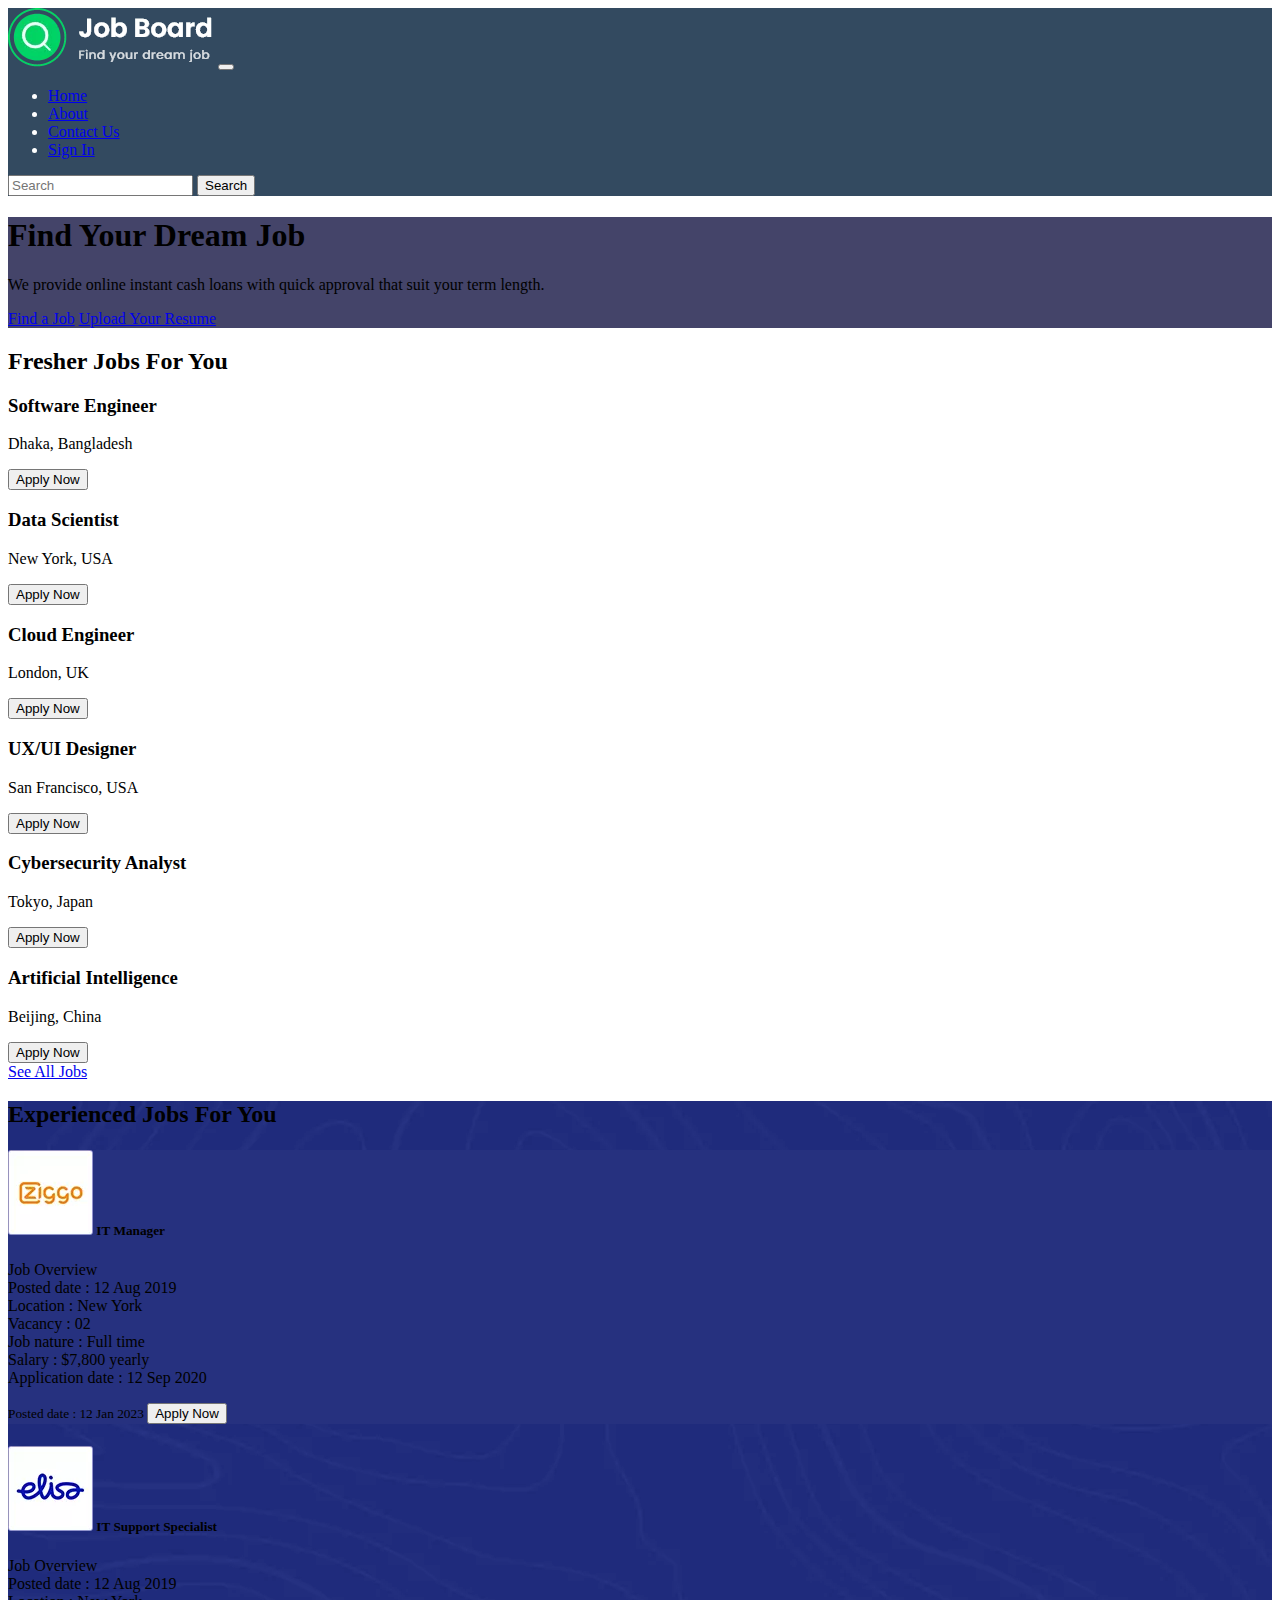
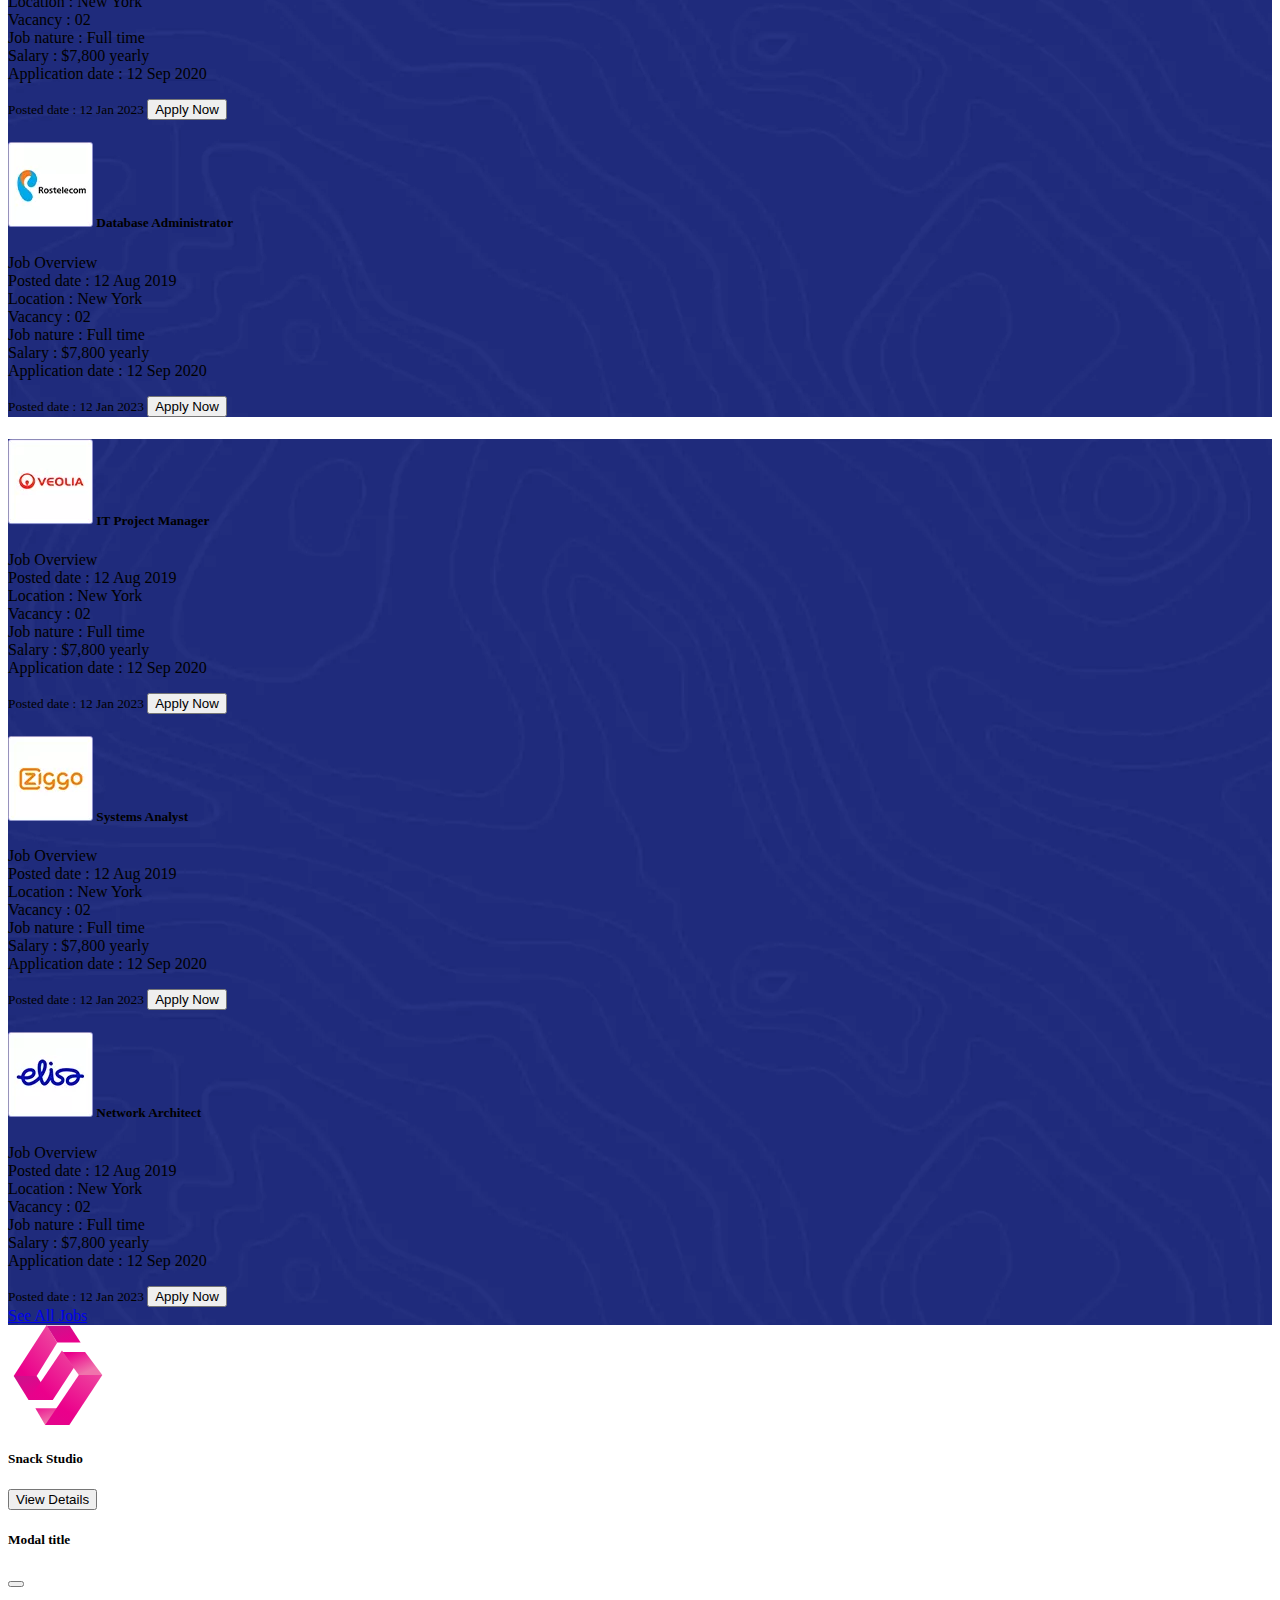
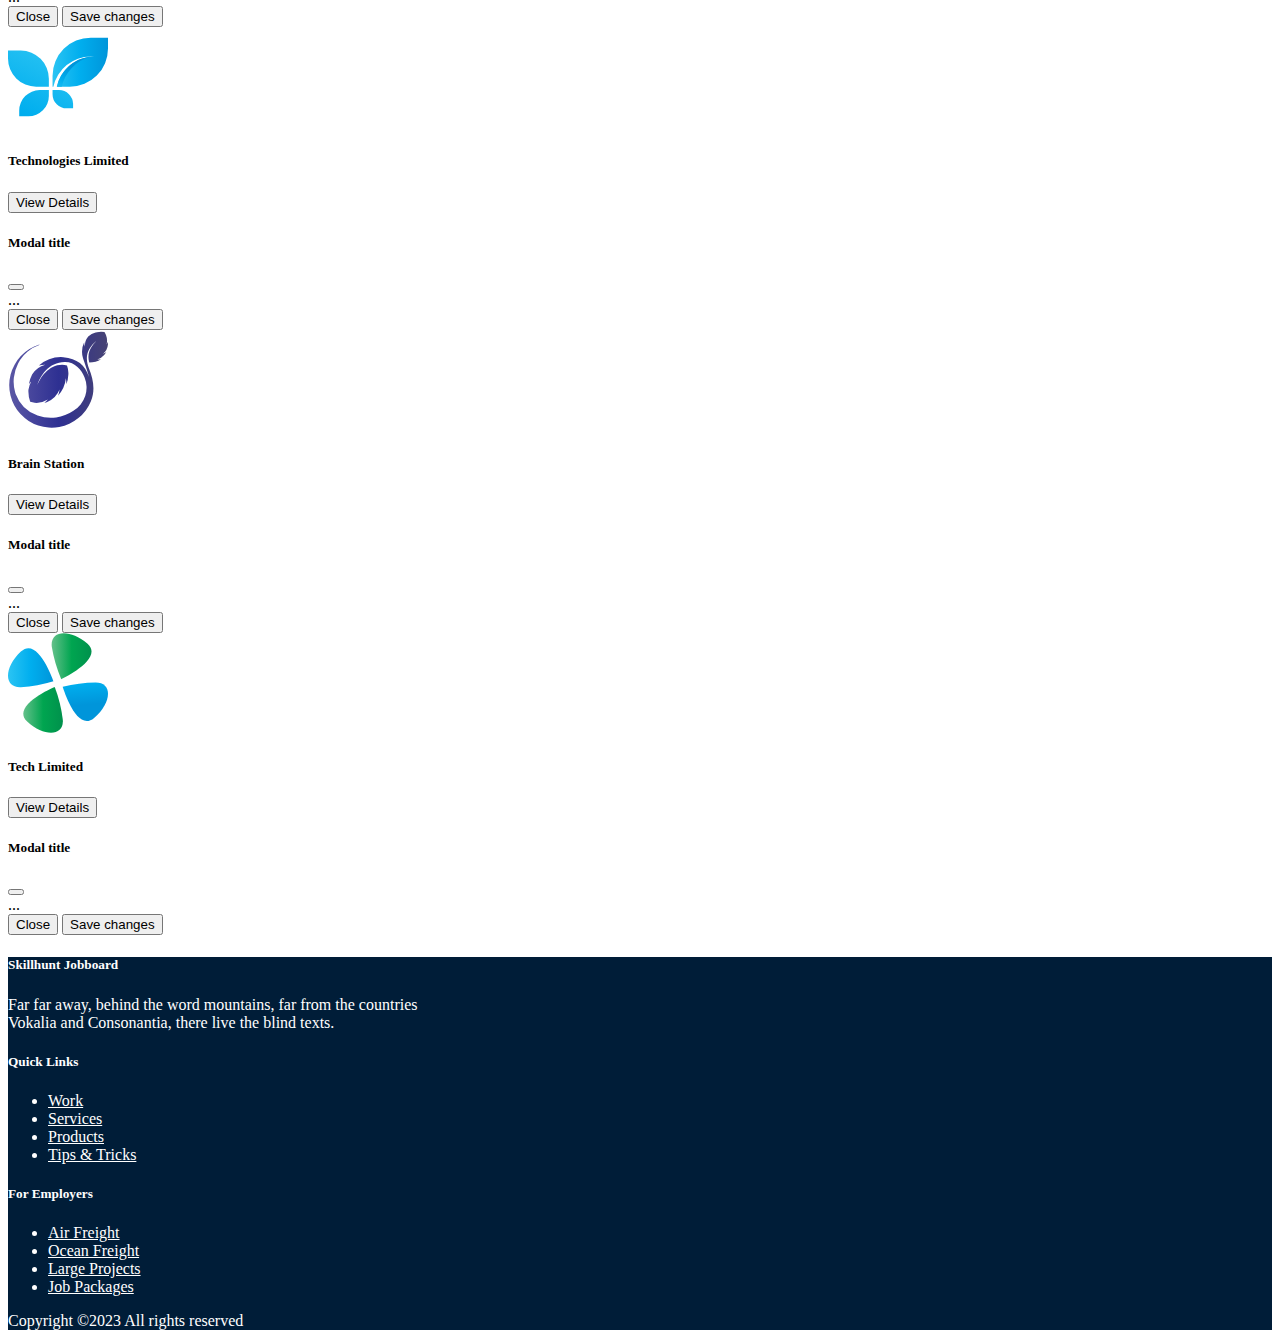
<file: index.html>
<!DOCTYPE html>
<html lang="en">
  <head>
    <!-- Required meta tags -->
    <meta charset="utf-8" />
    <meta name="viewport" content="width=device-width, initial-scale=1" />
    <link rel="stylesheet" href="style.css" />
    <!-- Bootstrap CSS -->
    <link href="https://cdn.jsdelivr.net/npm/bootstrap@5.0.2/dist/css/bootstrap.min.css" rel="stylesheet" integrity="sha384-EVSTQN3/azprG1Anm3QDgpJLIm9Nao0Yz1ztcQTwFspd3yD65VohhpuuCOmLASjC" crossorigin="anonymous" />

    <title>Job Board</title>
  </head>
  <body>
    <!-- This is navbar start -->
    <nav class="navbar navbar-expand-lg navbar-light px-4">
      <div class="container-fluid">
        <!-- <a class="navbar-brand" href="#">Job Portal</a> -->
        <img src="logo.webp" alt="Job Board" class="navbar-brand" />
        <button class="navbar-toggler" type="button" data-bs-toggle="collapse" data-bs-target="#navbarSupportedContent" aria-controls="navbarSupportedContent" aria-expanded="false" aria-label="Toggle navigation">
          <span class="navbar-toggler-icon"></span>
        </button>
        <div class="collapse navbar-collapse" id="navbarSupportedContent">
          <ul class="navbar-nav me-auto mb-2 mb-lg-0 text-white">
            <li class="nav-item">
              <a class="nav-link active text-white text-uppercase" aria-current="page" href="#">Home</a>
            </li>
            <li class="nav-item">
              <a class="nav-link active text-white text-uppercase" aria-current="page" href="/about/about.html">About</a>
            </li>
            <li class="nav-item">
              <a class="nav-link active text-white text-uppercase" aria-current="page" href="contact/index.html">Contact Us</a>
            </li>
            <li class="nav-item">
              <a class="nav-link active text-white text-uppercase" aria-current="page" href="/login/index.html">Sign In</a>
            </li>
          </ul>
          <form class="d-flex">
            <input class="form-control me-2" type="search" placeholder="Search" aria-label="Search" />
            <button class="btn btn-outline-success" type="submit">Search</button>
          </form>
        </div>
      </div>
    </nav>
    <!-- This is navbar end -->

    <!-- This is headerr start -->
    <header>
      <div class="card text-center text-white header">
        <div class="card-body header pt-5 pb-5">
          <h1 class="card-title">Find Your Dream Job</h1>
          <p class="card-text">We provide online instant cash loans with quick approval that suit your term length.</p>
          <a href="#" class="btn btn-primary">Find a Job</a>
          <a href="#" class="btn bg-success text-white">Upload Your Resume</a>
        </div>
      </div>
    </header>

    <!-- This is Fresher jobs Start -->

    <section class="experienced-jobs mt-5 mb-5 fresher">
      <div class="container">
        <h2 class="section-heading text-center mb-5">Fresher Jobs For You</h2>
        <div class="row">
          <div class="col-md-4 mb-4">
            <div class="job-card text-center">
              <h3 class="job-title mb-3">Software Engineer</h3>
              <p class="job-location mb-3">Dhaka, Bangladesh</p>
              <button class="btn btn-primary btn-lg mb-3">Apply Now</button>
            </div>
          </div>
          <div class="col-md-4 mb-4">
            <div class="job-card text-center">
              <h3 class="job-title mb-3">Data Scientist</h3>
              <p class="job-location mb-3">New York, USA</p>
              <button class="btn btn-primary btn-lg mb-3">Apply Now</button>
            </div>
          </div>
          <div class="col-md-4 mb-4">
            <div class="job-card text-center">
              <h3 class="job-title mb-3">Cloud Engineer</h3>
              <p class="job-location mb-3">London, UK</p>
              <button class="btn btn-primary btn-lg mb-3">Apply Now</button>
            </div>
          </div>
          <div class="col-md-4 mb-4">
            <div class="job-card text-center">
              <h3 class="job-title mb-3">UX/UI Designer</h3>
              <p class="job-location mb-3">San Francisco, USA</p>
              <button class="btn btn-primary btn-lg mb-3">Apply Now</button>
            </div>
          </div>
          <div class="col-md-4 mb-4">
            <div class="job-card text-center">
              <h3 class="job-title mb-3">Cybersecurity Analyst</h3>
              <p class="job-location mb-3">Tokyo, Japan</p>
              <button class="btn btn-primary btn-lg mb-3">Apply Now</button>
            </div>
          </div>
          <div class="col-md-4 mb-4">
            <div class="job-card text-center">
              <h3 class="job-title mb-3">Artificial Intelligence</h3>
              <p class="job-location mb-3">Beijing, China</p>
              <button class="btn btn-primary btn-lg mb-3">Apply Now</button>
            </div>
          </div>
        </div>
      </div>
      <div class="text-center mt-5">
        <a href="#" class="btn btn-outline-primary btn-lg">See All Jobs </a>
      </div>
    </section>

    <!-- This is Experienced Jobs section  -->
    <section class="experienced">
      <h2 class="section-heading text-center pb-5 pt-5 text-white">Experienced Jobs For You</h2>
      <div class="row row-cols-1 row-cols-md-3 g-4 mx-5 pb-5">
        <div class="col expJob">
          <div class="card h-100">
            <div class="card-body">
              <h5 class="card-title"><img src="img/1.webp" alt="" srcset="" /> IT Manager</h5>
              <p class="card-text">
                Job Overview <br />
                Posted date : 12 Aug 2019 <br />
                Location : New York <br />
                Vacancy : 02 <br />
                Job nature : Full time <br />
                Salary : $7,800 yearly <br />
                Application date : 12 Sep 2020
              </p>
            </div>
            <div class="card-footer">
              <small class="text-muted">Posted date : 12 Jan 2023 <button class="btn btn-success ms-5">Apply Now</button> </small>
            </div>
          </div>
        </div>
        <div class="col">
          <div class="card h-100 exp-job">
            <div class="card-body">
              <h5 class="card-title"><img src="img/2.webp" alt="" srcset="" /> IT Support Specialist</h5>
              <p class="card-text">
                Job Overview <br />
                Posted date : 12 Aug 2019 <br />
                Location : New York <br />
                Vacancy : 02 <br />
                Job nature : Full time <br />
                Salary : $7,800 yearly <br />
                Application date : 12 Sep 2020
              </p>
            </div>
            <div class="card-footer">
              <small class="text-muted">Posted date : 12 Jan 2023 <button class="btn btn-success ms-5">Apply Now</button> </small>
            </div>
          </div>
        </div>
        <div class="col">
          <div class="card h-100 exp-job">
            <div class="card-body">
              <h5 class="card-title"><img src="img/3.webp" alt="" srcset="" /> Database Administrator</h5>
              <p class="card-text">
                Job Overview <br />
                Posted date : 12 Aug 2019 <br />
                Location : New York <br />
                Vacancy : 02 <br />
                Job nature : Full time <br />
                Salary : $7,800 yearly <br />
                Application date : 12 Sep 2020
              </p>
            </div>
            <div class="card-footer">
              <small class="text-muted">Posted date : 12 Jan 2023 <button class="btn btn-success ms-5">Apply Now</button> </small>
            </div>
          </div>
        </div>
      </div>
    </section>
    <section class="experienced pb-5">
      <div class="row row-cols-1 row-cols-md-3 g-4 mx-5">
        <div class="col">
          <div class="card h-100 exp-job">
            <div class="card-body">
              <h5 class="card-title"><img src="img/4.webp" alt="" srcset="" /> IT Project Manager</h5>
              <p class="card-text">
                Job Overview <br />
                Posted date : 12 Aug 2019 <br />
                Location : New York <br />
                Vacancy : 02 <br />
                Job nature : Full time <br />
                Salary : $7,800 yearly <br />
                Application date : 12 Sep 2020
              </p>
            </div>
            <div class="card-footer">
              <small class="text-muted">Posted date : 12 Jan 2023 <button class="btn btn-success ms-5">Apply Now</button> </small>
            </div>
          </div>
        </div>
        <div class="col">
          <div class="card h-100 exp-job">
            <div class="card-body">
              <h5 class="card-title"><img src="img/1.webp" alt="" srcset="" /> Systems Analyst</h5>
              <p class="card-text">
                Job Overview <br />
                Posted date : 12 Aug 2019 <br />
                Location : New York <br />
                Vacancy : 02 <br />
                Job nature : Full time <br />
                Salary : $7,800 yearly <br />
                Application date : 12 Sep 2020
              </p>
            </div>
            <div class="card-footer">
              <small class="text-muted">Posted date : 12 Jan 2023 <button class="btn btn-success ms-5">Apply Now</button> </small>
            </div>
          </div>
        </div>
        <div class="col">
          <div class="card h-100 exp-job">
            <div class="card-body">
              <h5 class="card-title"><img src="img/2.webp" alt="" srcset="" /> Network Architect</h5>
              <p class="card-text">
                Job Overview <br />
                Posted date : 12 Aug 2019 <br />
                Location : New York <br />
                Vacancy : 02 <br />
                Job nature : Full time <br />
                Salary : $7,800 yearly <br />
                Application date : 12 Sep 2020
              </p>
            </div>
            <div class="card-footer">
              <small class="text-muted">Posted date : 12 Jan 2023 <button class="btn btn-success ms-5">Apply Now</button> </small>
            </div>
          </div>
        </div>
        <div class="text-center mt-5">
          <a href="#" class="btn btn-outline-primary text-center">See All Jobs </a>
        </div>
      </div>
    </section>

    <section>
      <div class="row row-cols-1 row-cols-md-4 g-4 mx-5 pt-5 pb-5">
        <div class="col">
          <div class="card align-item-center ps-5 pt-4">
            <img src="icon/1.svg" class="card-img-top" alt="..." style="width: 100px; height: 100px" />
            <div class="card-body">
              <h5 class="card-title">Snack Studio</h5>
              <p class="card-text">
                <!-- Button trigger modal -->
                <button type="button" class="btn btn-primary" data-bs-toggle="modal" data-bs-target="#exampleModal">View Details</button>

                <!-- Modal -->
              </p>

              <div class="modal fade" id="exampleModal" tabindex="-1" aria-labelledby="exampleModalLabel" aria-hidden="true">
                <div class="modal-dialog">
                  <div class="modal-content">
                    <div class="modal-header">
                      <h5 class="modal-title" id="exampleModalLabel">Modal title</h5>
                      <button type="button" class="btn-close" data-bs-dismiss="modal" aria-label="Close"></button>
                    </div>
                    <div class="modal-body">...</div>
                    <div class="modal-footer">
                      <button type="button" class="btn btn-secondary" data-bs-dismiss="modal">Close</button>
                      <button type="button" class="btn btn-primary">Save changes</button>
                    </div>
                  </div>
                </div>
              </div>
            </div>
          </div>
        </div>
        <div class="col">
          <div class="card align-item-center ps-5 pt-4">
            <img src="icon/2.svg" class="card-img-top" alt="..." style="width: 100px; height: 100px" />
            <div class="card-body">
              <h5 class="card-title">Technologies Limited</h5>
              <p class="card-text">
                <!-- Button trigger modal -->
                <button type="button" class="btn btn-primary" data-bs-toggle="modal" data-bs-target="#exampleModal">View Details</button>

                <!-- Modal -->
              </p>

              <div class="modal fade" id="exampleModal" tabindex="-1" aria-labelledby="exampleModalLabel" aria-hidden="true">
                <div class="modal-dialog">
                  <div class="modal-content">
                    <div class="modal-header">
                      <h5 class="modal-title" id="exampleModalLabel">Modal title</h5>
                      <button type="button" class="btn-close" data-bs-dismiss="modal" aria-label="Close"></button>
                    </div>
                    <div class="modal-body">...</div>
                    <div class="modal-footer">
                      <button type="button" class="btn btn-secondary" data-bs-dismiss="modal">Close</button>
                      <button type="button" class="btn btn-primary">Save changes</button>
                    </div>
                  </div>
                </div>
              </div>
            </div>
          </div>
        </div>
        <div class="col">
          <div class="card align-item-center ps-5 pt-4">
            <img src="icon/3.svg" class="card-img-top" alt="..." style="width: 100px; height: 100px" />
            <div class="card-body">
              <h5 class="card-title">Brain Station</h5>
              <p class="card-text">
                <!-- Button trigger modal -->
                <button type="button" class="btn btn-primary" data-bs-toggle="modal" data-bs-target="#exampleModal">View Details</button>

                <!-- Modal -->
              </p>

              <div class="modal fade" id="exampleModal" tabindex="-1" aria-labelledby="exampleModalLabel" aria-hidden="true">
                <div class="modal-dialog">
                  <div class="modal-content">
                    <div class="modal-header">
                      <h5 class="modal-title" id="exampleModalLabel">Modal title</h5>
                      <button type="button" class="btn-close" data-bs-dismiss="modal" aria-label="Close"></button>
                    </div>
                    <div class="modal-body">...</div>
                    <div class="modal-footer">
                      <button type="button" class="btn btn-secondary" data-bs-dismiss="modal">Close</button>
                      <button type="button" class="btn btn-primary">Save changes</button>
                    </div>
                  </div>
                </div>
              </div>
            </div>
          </div>
        </div>
        <div class="col">
          <div class="card align-item-center ps-5 pt-4">
            <img src="icon/4.svg" class="card-img-top" alt="..." style="width: 100px; height: 100px" />
            <div class="card-body">
              <h5 class="card-title">Tech Limited</h5>
              <p class="card-text">
                <!-- Button trigger modal -->
                <button type="button" class="btn btn-primary" data-bs-toggle="modal" data-bs-target="#exampleModal">View Details</button>

                <!-- Modal -->
              </p>

              <div class="modal fade" id="exampleModal" tabindex="-1" aria-labelledby="exampleModalLabel" aria-hidden="true">
                <div class="modal-dialog">
                  <div class="modal-content">
                    <div class="modal-header">
                      <h5 class="modal-title" id="exampleModalLabel">Modal title</h5>
                      <button type="button" class="btn-close" data-bs-dismiss="modal" aria-label="Close"></button>
                    </div>
                    <div class="modal-body">...</div>
                    <div class="modal-footer">
                      <button type="button" class="btn btn-secondary" data-bs-dismiss="modal">Close</button>
                      <button type="button" class="btn btn-primary">Save changes</button>
                    </div>
                  </div>
                </div>
              </div>
            </div>
          </div>
        </div>
      </div>
    </section>

    <!-- This is footer start  -->
    <footer class="text-center text-lg-start">
      <div class="container p-4">
        <div class="row">
          <div class="col-lg-6 col-md-12 mb-4 mb-md-0 mt-auto">
            <h5 class="text-uppercase">Skillhunt Jobboard</h5>

            <p>
              Far far away, behind the word mountains, far from the countries <br />
              Vokalia and Consonantia, there live the blind texts.
            </p>
          </div>

          <div class="col-lg-3 col-md-6 mb-4 mb-md-0">
            <h5 class="text-uppercase">Quick Links</h5>

            <ul class="list-unstyled mb-0 mt-4">
              <li>
                <a href="#!">Work</a>
              </li>
              <li>
                <a href="#!">Services</a>
              </li>
              <li>
                <a href="#!">Products</a>
              </li>
              <li>
                <a href="#!">Tips & Tricks</a>
              </li>
            </ul>
          </div>

          <div class="col-lg-3 col-md-6 mb-4 mb-md-0">
            <h5 class="text-uppercase">For Employers</h5>

            <ul class="list-unstyled mb-0 mt-4">
              <li>
                <a href="#!">Air Freight</a>
              </li>
              <li>
                <a href="#!">Ocean Freight</a>
              </li>
              <li>
                <a href="#!">Large Projects</a>
              </li>
              <li>
                <a href="#!">Job Packages</a>
              </li>
            </ul>
          </div>
        </div>
      </div>

      <div class="text-center p-3 mt-5">Copyright ©2023 All rights reserved</div>
    </footer>

    <!-- Option 1: Bootstrap Bundle with Popper -->
    <script src="https://cdn.jsdelivr.net/npm/bootstrap@5.0.2/dist/js/bootstrap.bundle.min.js" integrity="sha384-MrcW6ZMFYlzcLA8Nl+NtUVF0sA7MsXsP1UyJoMp4YLEuNSfAP+JcXn/tWtIaxVXM" crossorigin="anonymous"></script>

    <!-- Option 2: Separate Popper and Bootstrap JS -->

    <script src="https://cdn.jsdelivr.net/npm/@popperjs/core@2.9.2/dist/umd/popper.min.js" integrity="sha384-IQsoLXl5PILFhosVNubq5LC7Qb9DXgDA9i+tQ8Zj3iwWAwPtgFTxbJ8NT4GN1R8p" crossorigin="anonymous"></script>
    <script src="https://cdn.jsdelivr.net/npm/bootstrap@5.0.2/dist/js/bootstrap.min.js" integrity="sha384-cVKIPhGWiC2Al4u+LWgxfKTRIcfu0JTxR+EQDz/bgldoEyl4H0zUF0QKbrJ0EcQF" crossorigin="anonymous"></script>
  </body>
</html>
</file>
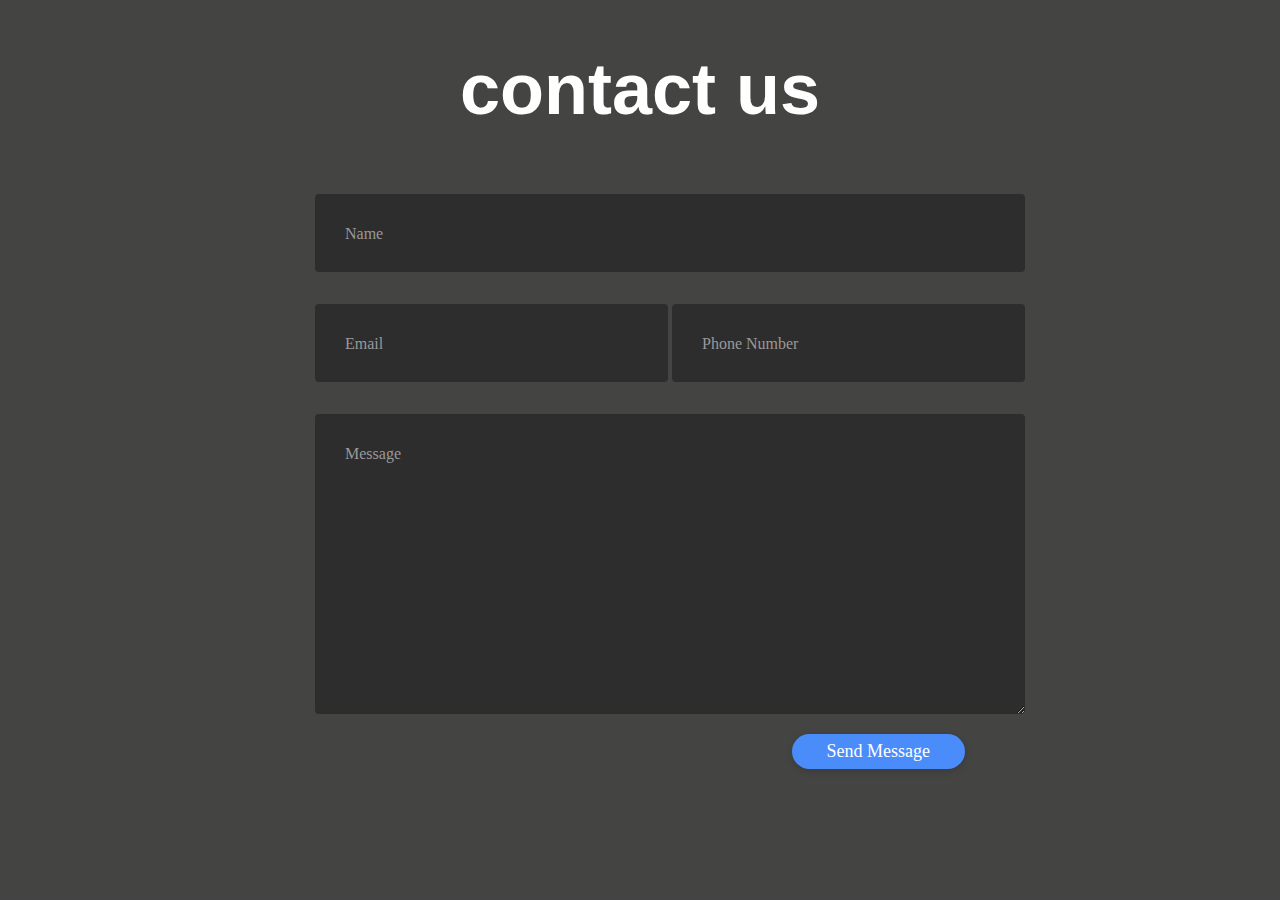
<file: contact/index.html>
<!DOCTYPE html>
<html lang="en">
  <head>
    <meta charset="UTF-8" />
    <meta http-equiv="X-UA-Compatible" content="IE=edge" />
    <meta name="viewport" content="width=device-width, initial-scale=1.0" />
    <link rel="stylesheet" href="index.css" />
    <title>Document</title>
  </head>
  <body>
    <div class="container">
      <div class="row">
        <h1>contact us</h1>
      </div>
      <div class="row input-container">
        <div class="col-xs-12">
          <div class="styled-input wide">
            <input type="text" required />
            <label>Name</label>
          </div>
        </div>
        <div class="col-md-6 col-sm-12">
          <div class="styled-input">
            <input type="text" required />
            <label>Email</label>
          </div>
        </div>
        <div class="col-md-6 col-sm-12">
          <div class="styled-input" style="float: right">
            <input type="text" required />
            <label>Phone Number</label>
          </div>
        </div>
        <div class="col-xs-12">
          <div class="styled-input wide">
            <textarea required></textarea>
            <label>Message</label>
          </div>
        </div>
        <div class="col-xs-12">
          <div class="btn-lrg submit-btn">Send Message</div>
        </div>
      </div>
    </div>
  </body>
</html>
</file>
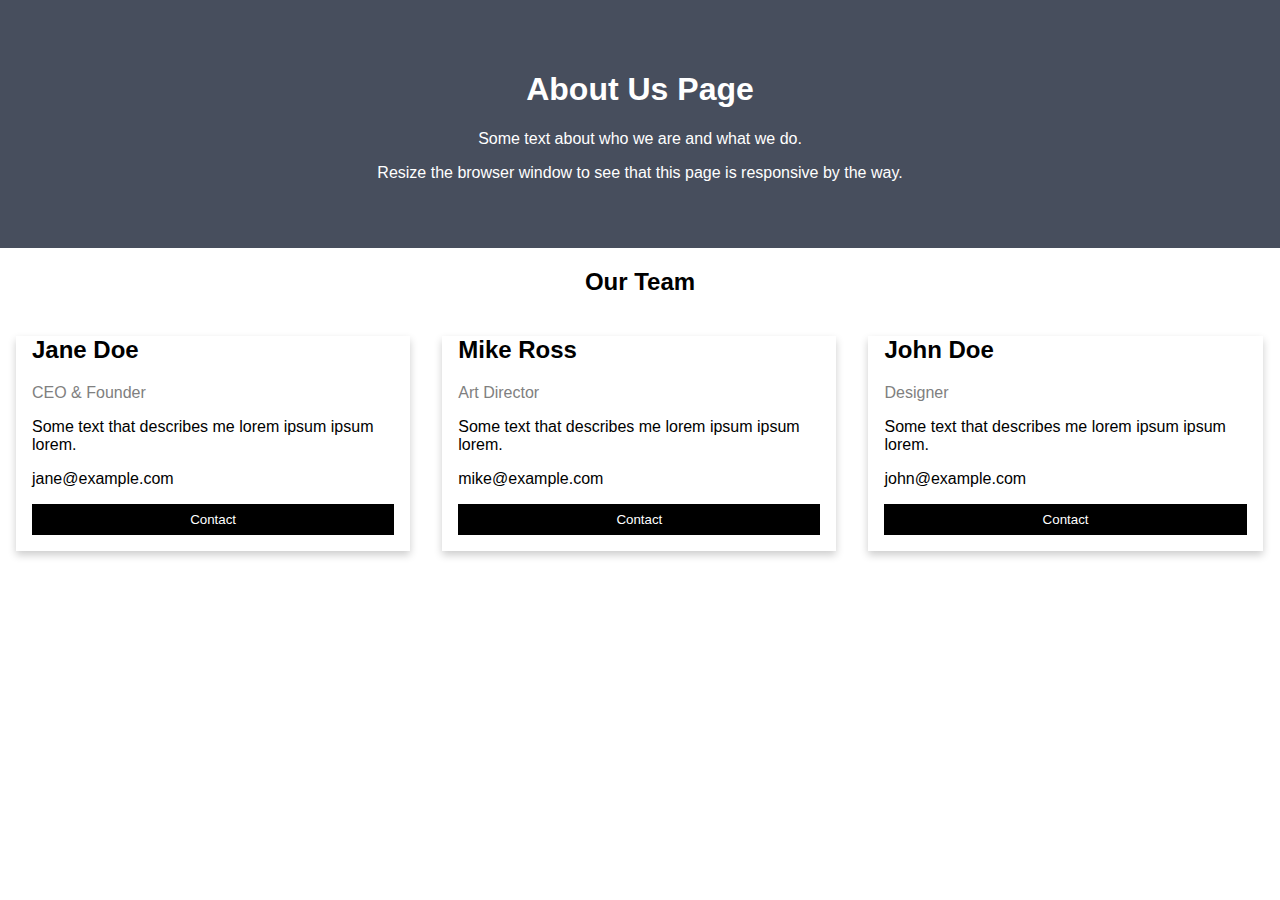
<file: about/about.html>
<!DOCTYPE html>
<html lang="en">
  <head>
    <meta charset="UTF-8" />
    <meta http-equiv="X-UA-Compatible" content="IE=edge" />
    <meta name="viewport" content="width=device-width, initial-scale=1.0" />
    <link rel="stylesheet" href="about.css" />
    <title>Document</title>
  </head>
  <body>
    <div class="about-section">
      <h1>About Us Page</h1>
      <p>Some text about who we are and what we do.</p>
      <p>Resize the browser window to see that this page is responsive by the way.</p>
    </div>

    <h2 style="text-align: center">Our Team</h2>
    <div class="row">
      <div class="column">
        <div class="card">
          <div class="container">
            <h2>Jane Doe</h2>
            <p class="title">CEO & Founder</p>
            <p>Some text that describes me lorem ipsum ipsum lorem.</p>
            <p>jane@example.com</p>
            <p><button class="button">Contact</button></p>
          </div>
        </div>
      </div>

      <div class="column">
        <div class="card">
          <div class="container">
            <h2>Mike Ross</h2>
            <p class="title">Art Director</p>
            <p>Some text that describes me lorem ipsum ipsum lorem.</p>
            <p>mike@example.com</p>
            <p><button class="button">Contact</button></p>
          </div>
        </div>
      </div>

      <div class="column">
        <div class="card">
          <div class="container">
            <h2>John Doe</h2>
            <p class="title">Designer</p>
            <p>Some text that describes me lorem ipsum ipsum lorem.</p>
            <p>john@example.com</p>
            <p><button class="button">Contact</button></p>
          </div>
        </div>
      </div>
    </div>
  </body>
</html>
</file>
<file: style.css>
nav {
  background-color: #334a60;
  color: white;
}

.header {
  background-color: #444469;
}
.btn-green {
  background-color: #00d363;
}

footer {
  color: white;
  background-color: #001d38;
}
footer a {
  color: white;
}
.experienced {
  background-image: url(bg.webp);
}
.expJob {
  background-color: #26317f;
}
</file>
<file: contact/index.css>
body {
  background-color: #444442;
}

h1 {
  font-family: "Poppins", sans-serif, "arial";
  font-weight: 600;
  font-size: 72px;
  color: white;
  text-align: center;
}

h4 {
  font-family: "Roboto", sans-serif, "arial";
  font-weight: 400;
  font-size: 20px;
  color: #9b9b9b;
  line-height: 1.5;
}

/* ///// inputs /////*/

input:focus ~ label,
textarea:focus ~ label,
input:valid ~ label,
textarea:valid ~ label {
  font-size: 0.75em;
  color: #999;
  top: -5px;
  -webkit-transition: all 0.225s ease;
  transition: all 0.225s ease;
}

.styled-input {
  float: left;
  width: 293px;
  margin: 1rem 0;
  position: relative;
  border-radius: 4px;
}

@media only screen and (max-width: 768px) {
  .styled-input {
    width: 100%;
  }
}

.styled-input label {
  color: #999;
  padding: 1.3rem 30px 1rem 30px;
  position: absolute;
  top: 10px;
  left: 0;
  -webkit-transition: all 0.25s ease;
  transition: all 0.25s ease;
  pointer-events: none;
}

.styled-input.wide {
  width: 650px;
  max-width: 100%;
}

input,
textarea {
  padding: 30px;
  border: 0;
  width: 100%;
  font-size: 1rem;
  background-color: #2d2d2d;
  color: white;
  border-radius: 4px;
}

input:focus,
textarea:focus {
  outline: 0;
}

input:focus ~ span,
textarea:focus ~ span {
  width: 100%;
  -webkit-transition: all 0.075s ease;
  transition: all 0.075s ease;
}

textarea {
  width: 100%;
  min-height: 15em;
}

.input-container {
  width: 650px;
  max-width: 100%;
  margin: 20px auto 25px auto;
}

.submit-btn {
  float: right;
  padding: 7px 35px;
  border-radius: 60px;
  display: inline-block;
  background-color: #4b8cfb;
  color: white;
  font-size: 18px;
  cursor: pointer;
  box-shadow: 0 2px 5px 0 rgba(0, 0, 0, 0.06), 0 2px 10px 0 rgba(0, 0, 0, 0.07);
  -webkit-transition: all 300ms ease;
  transition: all 300ms ease;
}

.submit-btn:hover {
  transform: translateY(1px);
  box-shadow: 0 1px 1px 0 rgba(0, 0, 0, 0.1), 0 1px 1px 0 rgba(0, 0, 0, 0.09);
}

@media (max-width: 768px) {
  .submit-btn {
    width: 100%;
    float: none;
    text-align: center;
  }
}

input[type="checkbox"] + label {
  color: #ccc;
  font-style: italic;
}

input[type="checkbox"]:checked + label {
  color: #f00;
  font-style: normal;
}
</file>
<file: about/about.css>
body {
  font-family: Arial, Helvetica, sans-serif;
  margin: 0;
}

html {
  box-sizing: border-box;
}

*,
*:before,
*:after {
  box-sizing: inherit;
}

.column {
  float: left;
  width: 33.3%;
  margin-bottom: 16px;
  padding: 0 8px;
}

.card {
  box-shadow: 0 4px 8px 0 rgba(0, 0, 0, 0.2);
  margin: 8px;
}

.about-section {
  padding: 50px;
  text-align: center;
  background-color: #474e5d;
  color: white;
}

.container {
  padding: 0 16px;
}

.container::after,
.row::after {
  content: "";
  clear: both;
  display: table;
}

.title {
  color: grey;
}

.button {
  border: none;
  outline: 0;
  display: inline-block;
  padding: 8px;
  color: white;
  background-color: #000;
  text-align: center;
  cursor: pointer;
  width: 100%;
}

.button:hover {
  background-color: #555;
}

@media screen and (max-width: 650px) {
  .column {
    width: 100%;
    display: block;
  }
}
</file>
